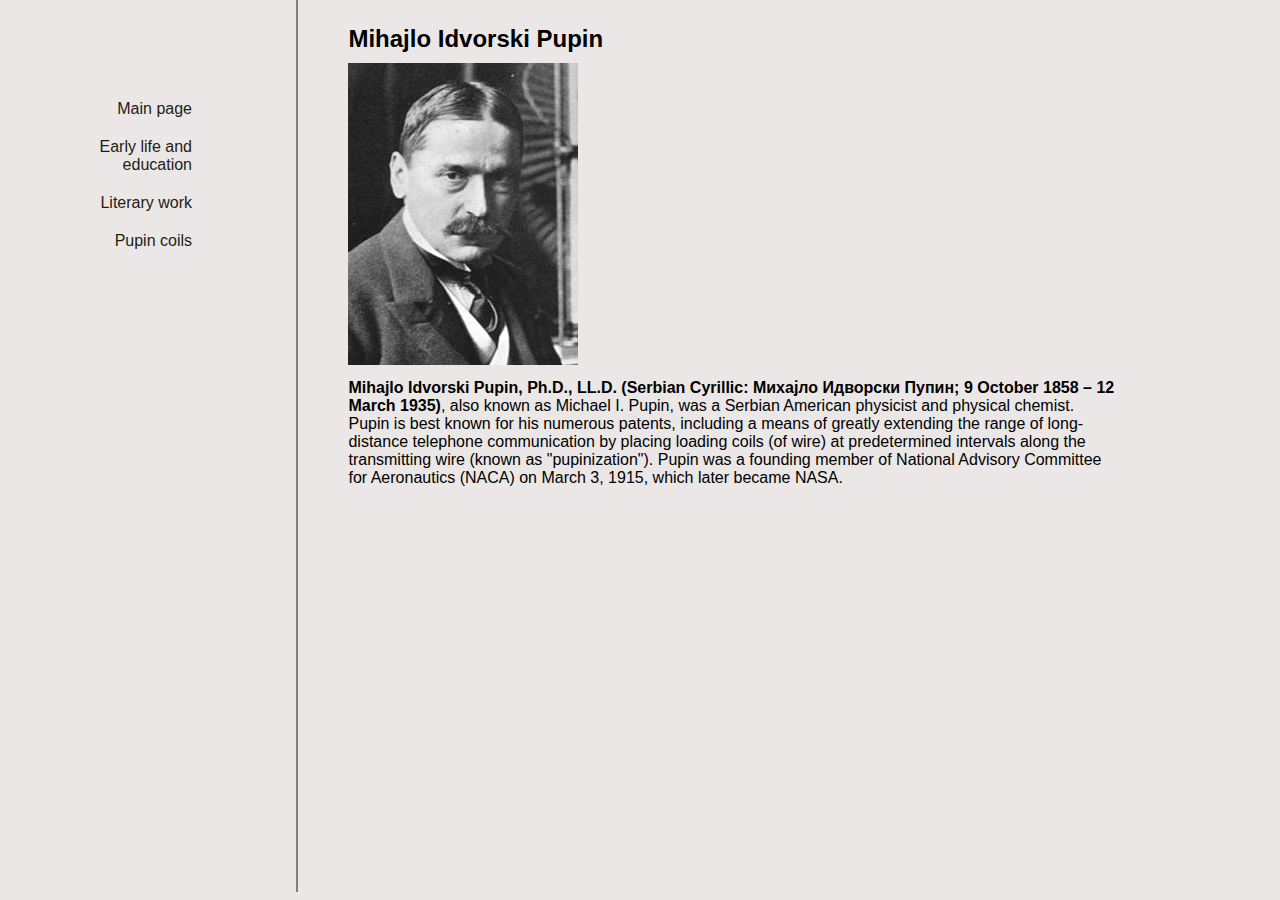
<file: index.html>
<!DOCTYPE html>
<html lang="en">
<head>
    <meta charset="UTF-8">
    <meta name="viewport" content="width=device-width, initial-scale=1.0">
    <title>Main page</title>
    <link rel="stylesheet" href="unapredjenje.css" type="text/css">

</head>
<body>
    <nav>
        <ul>
            <li>    <a href="index.html">Main page</a></li>   
            <li>    <a href="early life.html">Early life and education</a></li>    
            <li>    <a href="literary work.html">Literary work</a></li>     
            <li>    <a href="pupin coils.html">Pupin coils</a></li>     
        </ul>
    </nav>
    <section style="padding-bottom: 395px;">
        <h2>Mihajlo Idvorski Pupin</h2>
        <img src="slike/pupin.jpg" alt="Pupin">
        <p> <b>Mihajlo Idvorski Pupin, Ph.D., LL.D. (Serbian Cyrillic: Михајло Идворски Пупин; 9 October 1858 – 12 March 1935)</b>, also known as Michael I. Pupin, was a Serbian American physicist and physical chemist. 

            Pupin is best known for his numerous patents, including a means of greatly extending the range of long-distance telephone communication by placing loading coils (of wire) at predetermined intervals along the transmitting wire (known as "pupinization"). 
            
            Pupin was a founding member of National Advisory Committee for Aeronautics (NACA) on March 3, 1915, which later became NASA.</p>
    </section>
</body>
</html>
</file>
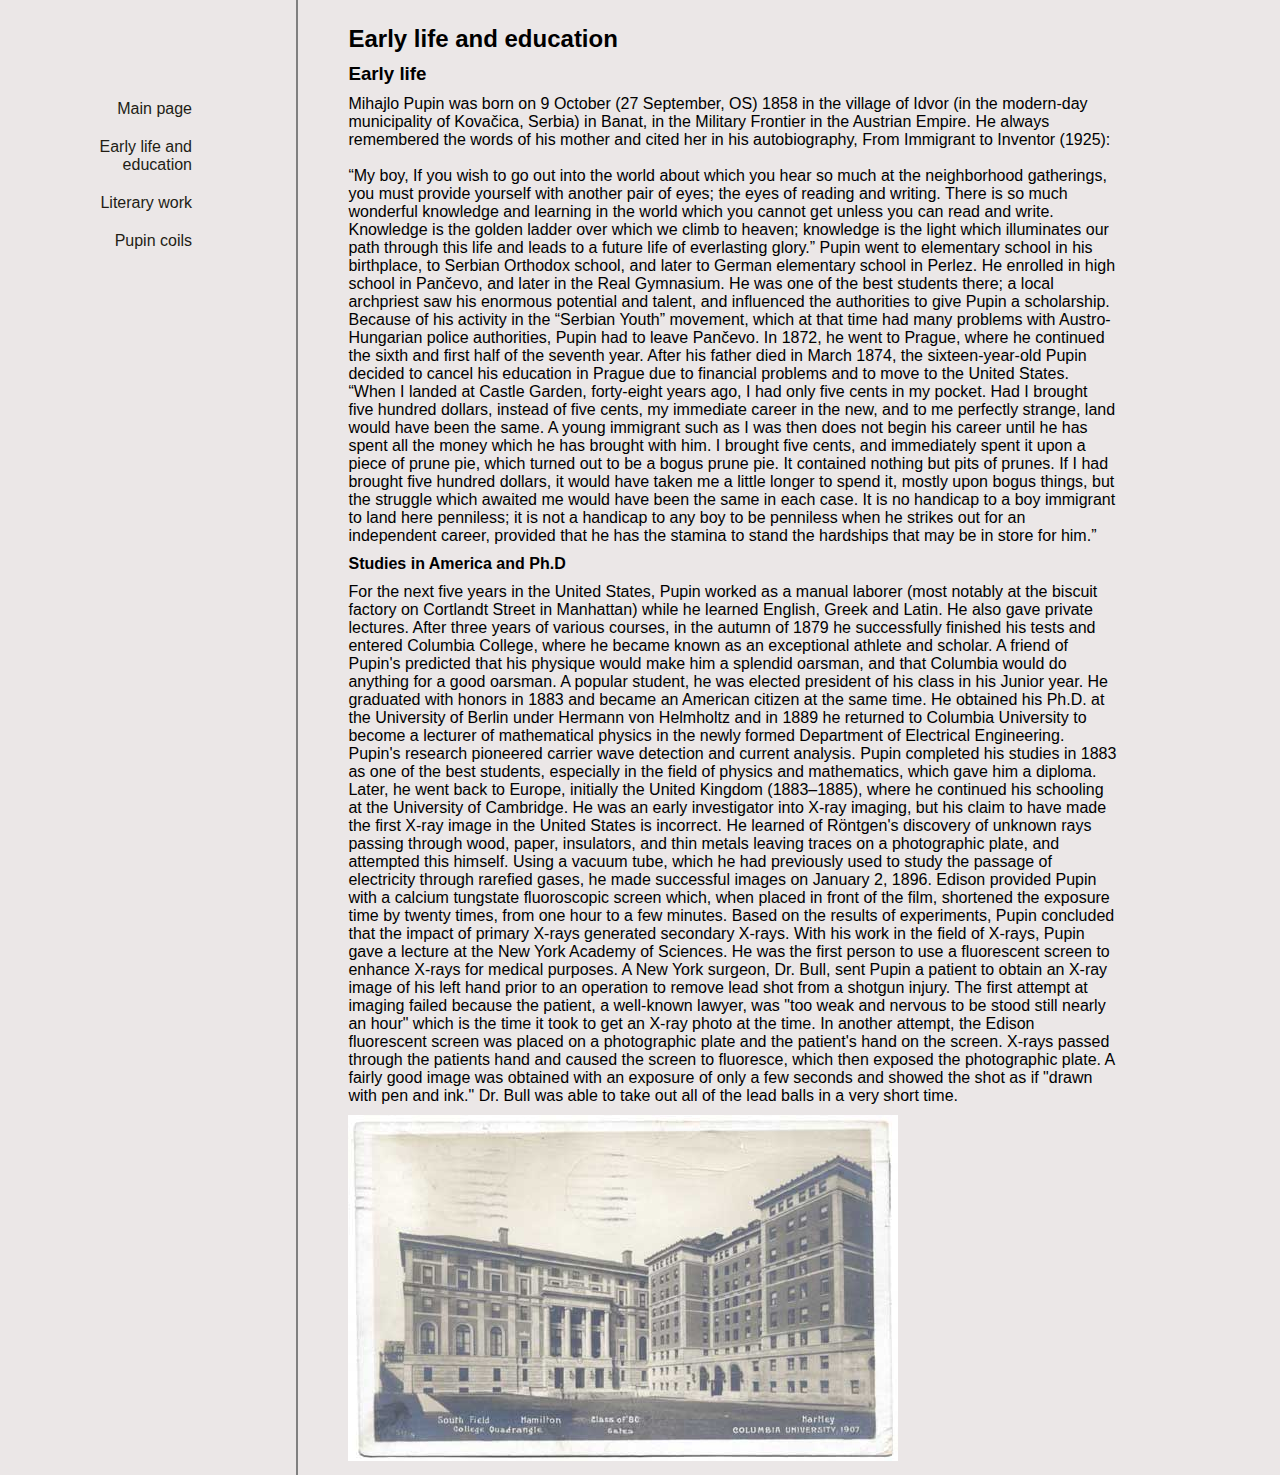
<file: early life.html>
<!DOCTYPE html>
<html lang="en">
<head>
    <meta charset="UTF-8">
    <meta name="viewport" content="width=device-width, initial-scale=1.0">
    <title>Early life and education</title>
    <link rel="stylesheet" href="unapredjenje.css">
</head>
<body>
    <nav>
        <ul>
            <li>    <a href="index.html">Main page</a></li>   
            <li>    <a href="early life.html">Early life and education</a></li>    
            <li>    <a href="literary work.html">Literary work</a></li>     
            <li>    <a href="pupin coils.html">Pupin coils</a></li>     
        </ul>
    </nav>
    <section>   
        <h2>Early life and education</h2>
        <h3>Early life</h3>
        <p>Mihajlo Pupin was born on 9 October (27 September, OS) 1858 in the village of Idvor (in the modern-day municipality of Kovačica, Serbia) in Banat, in the Military Frontier in the Austrian Empire. He always remembered the words of his mother and cited her in his autobiography, From Immigrant to Inventor (1925): <br><br>

            “My boy, If you wish to go out into the world about which you hear so much at the neighborhood gatherings, you must provide yourself with another pair of eyes; the eyes of reading and writing. There is so much wonderful knowledge and learning in the world which you cannot get unless you can read and write. Knowledge is the golden ladder over which we climb to heaven; knowledge is the light which illuminates our path through this life and leads to a future life of everlasting glory.”
            
            Pupin went to elementary school in his birthplace, to Serbian Orthodox school, and later to German elementary school in Perlez. He enrolled in high school in Pančevo, and later in the Real Gymnasium. He was one of the best students there; a local archpriest saw his enormous potential and talent, and influenced the authorities to give Pupin a scholarship.
            
            Because of his activity in the “Serbian Youth” movement, which at that time had many problems with Austro-Hungarian police authorities, Pupin had to leave Pančevo. In 1872, he went to Prague, where he continued the sixth and first half of the seventh year. After his father died in March 1874, the sixteen-year-old Pupin decided to cancel his education in Prague due to financial problems and to move to the United States.
            
            “When I landed at Castle Garden, forty-eight years ago, I had only five cents in my pocket. Had I brought five hundred dollars, instead of five cents, my immediate career in the new, and to me perfectly strange, land would have been the same. A young immigrant such as I was then does not begin his career until he has spent all the money which he has brought with him. I brought five cents, and immediately spent it upon a piece of prune pie, which turned out to be a bogus prune pie. It contained nothing but pits of prunes. If I had brought five hundred dollars, it would have taken me a little longer to spend it, mostly upon bogus things, but the struggle which awaited me would have been the same in each case. It is no handicap to a boy immigrant to land here penniless; it is not a handicap to any boy to be penniless when he strikes out for an independent career, provided that he has the stamina to stand the hardships that may be in store for him.”   
            </p>
            <h4>Studies in America and Ph.D</h4>
            <p>
                For the next five years in the United States, Pupin worked as a manual laborer (most notably at the biscuit factory on Cortlandt Street in Manhattan) while he learned English, Greek and Latin. He also gave private lectures. After three years of various courses, in the autumn of 1879 he successfully finished his tests and entered Columbia College, where he became known as an exceptional athlete and scholar. A friend of Pupin's predicted that his physique would make him a splendid oarsman, and that Columbia would do anything for a good oarsman. A popular student, he was elected president of his class in his Junior year. He graduated with honors in 1883 and became an American citizen at the same time.
                
                He obtained his Ph.D. at the University of Berlin under Hermann von Helmholtz and in 1889 he returned to Columbia University to become a lecturer of mathematical physics in the newly formed Department of Electrical Engineering. Pupin's research pioneered carrier wave detection and current analysis.
                
                Pupin completed his studies in 1883 as one of the best students, especially in the field of physics and mathematics, which gave him a diploma. Later, he went back to Europe, initially the United Kingdom (1883–1885), where he continued his schooling at the University of Cambridge. He was an early investigator into X-ray imaging, but his claim to have made the first X-ray image in the United States is incorrect. He learned of Röntgen's discovery of unknown rays passing through wood, paper, insulators, and thin metals leaving traces on a photographic plate, and attempted this himself. Using a vacuum tube, which he had previously used to study the passage of electricity through rarefied gases, he made successful images on January 2, 1896. Edison provided Pupin with a calcium tungstate fluoroscopic screen which, when placed in front of the film, shortened the exposure time by twenty times, from one hour to a few minutes. Based on the results of experiments, Pupin concluded that the impact of primary X-rays generated secondary X-rays. With his work in the field of X-rays, Pupin gave a lecture at the New York Academy of Sciences. He was the first person to use a fluorescent screen to enhance X-rays for medical purposes. A New York surgeon, Dr. Bull, sent Pupin a patient to obtain an X-ray image of his left hand prior to an operation to remove lead shot from a shotgun injury. The first attempt at imaging failed because the patient, a well-known lawyer, was "too weak and nervous to be stood still nearly an hour" which is the time it took to get an X-ray photo at the time. In another attempt, the Edison fluorescent screen was placed on a photographic plate and the patient's hand on the screen. X-rays passed through the patients hand and caused the screen to fluoresce, which then exposed the photographic plate. A fairly good image was obtained with an exposure of only a few seconds and showed the shot as if "drawn with pen and ink." Dr. Bull was able to take out all of the lead balls in a very short time.</p>
            <img src="slike//university.jpg" alt="university">
        </section>
</body>
</html>
</file>
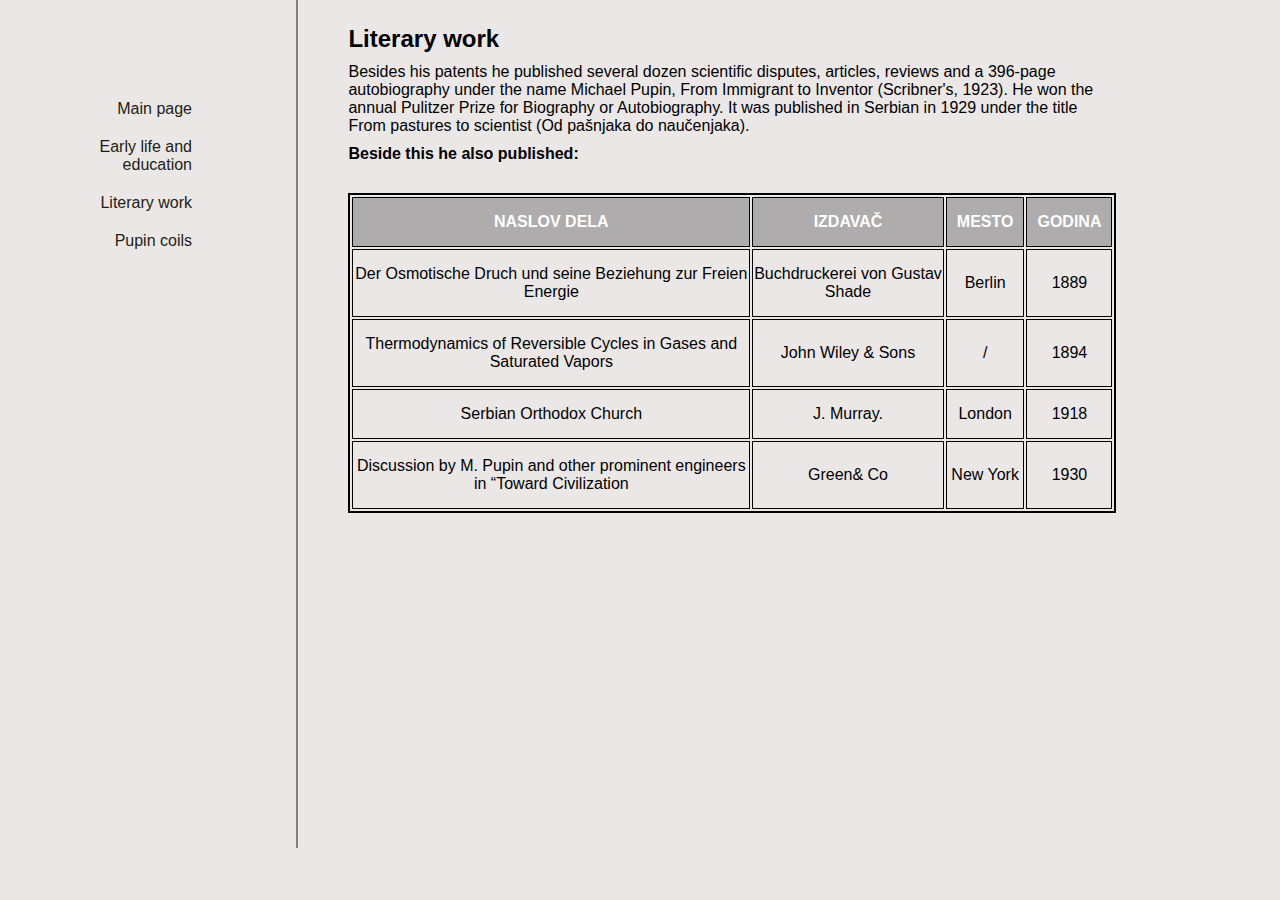
<file: literary work.html>
<!DOCTYPE html>
<html lang="en">
<head>
    <meta charset="UTF-8">
    <meta name="viewport" content="width=device-width, initial-scale=1.0">
    <title>literary work</title>
    <link rel="stylesheet" href="unapredjenje.css">
</head>
<body>
    <nav>
        <ul>
            <li>    <a href="index.html">Main page</a></li>   
            <li>    <a href="early life.html">Early life and education</a></li>    
            <li>    <a href="literary work.html">Literary work</a></li>     
            <li>    <a href="pupin coils.html">Pupin coils</a></li>     
        </ul>
    </nav> 
    <section style="padding-bottom: 335px;">
        <h2>Literary work</h2>
        <p>Besides his patents he published several dozen scientific disputes, articles, reviews and a 396-page autobiography under the name Michael Pupin, From Immigrant to Inventor (Scribner's, 1923). He won the annual Pulitzer Prize for Biography or Autobiography. It was published in Serbian in 1929 under the title From pastures to scientist (Od pašnjaka do naučenjaka). 
        </p>
        <h4>Beside this he also published:</h4>
        
        <table>
            <tr id="naslov">
                <th>naslov dela</th>
                <th>izdavač</th>
                <th id="mig">mesto</th>
                <th id="mig">godina</th>
            </tr>
            <tr>
                <td>Der Osmotische Druch und seine Beziehung zur Freien Energie</td>
                <td>Buchdruckerei von Gustav Shade</td>
                <td>Berlin</td>
                <td>1889</td>
            </tr>
            <tr>
                <td>Thermodynamics of Reversible Cycles in Gases and Saturated Vapors</td>
                <td>John Wiley & Sons</td>
                <td>/</td>
                <td>1894</td>
            </tr>
            <tr>
                <td>Serbian Orthodox Church</td>
                <td>J. Murray.</td>
                <td>London</td>
                <td>1918</td>
            </tr>
            <tr>
                <td>Discussion by M. Pupin and other prominent engineers in “Toward Civilization</td>
                <td>Green& Co</td>
                <td>New York</td>
                <td>1930</td>
            </tr>

        </table>



    </section>
</body>
</html>
</file>
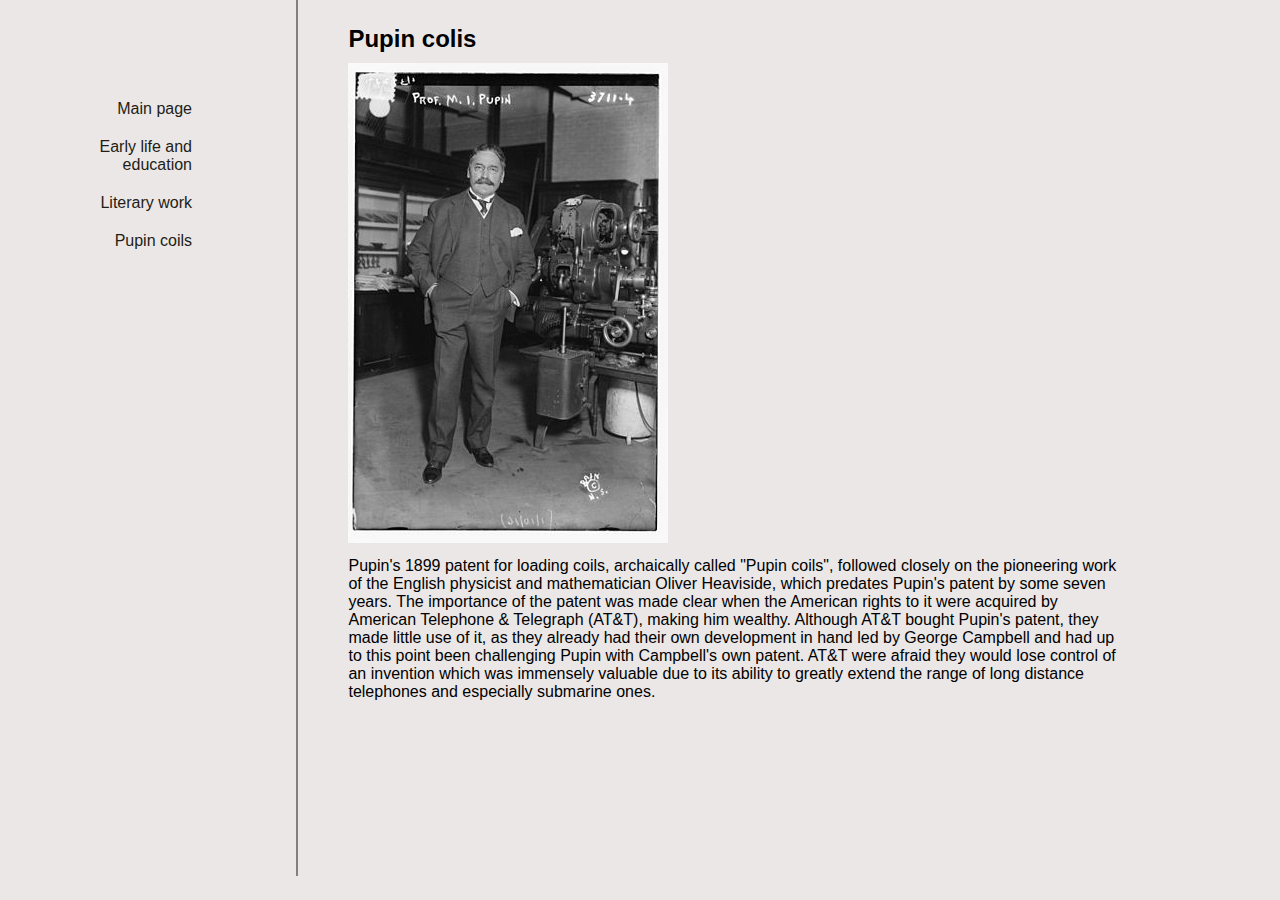
<file: pupin coils.html>
<!DOCTYPE html>
<html lang="en">
<head>
    <meta charset="UTF-8">
    <meta name="viewport" content="width=device-width, initial-scale=1.0">
    <title>Pupin coils</title>
    <link rel="stylesheet" href="unapredjenje.css">
</head>
<body>
    <nav>
        <ul>
            <li>    <a href="index.html">Main page</a></li>   
            <li>    <a href="early life.html">Early life and education</a></li>    
            <li>    <a href="literary work.html">Literary work</a></li>     
            <li>    <a href="pupin coils.html">Pupin coils</a></li>     
        </ul>
    </nav>
    <section style="padding-bottom: 165px;">
        <h2>Pupin colis</h2>
        <img src="slike//pupin-1916.jpg" alt="">
        <p>
            Pupin's 1899 patent for loading coils, archaically called "Pupin coils", followed closely on the pioneering work of the English physicist and mathematician Oliver Heaviside, which predates Pupin's patent by some seven years. The importance of the patent was made clear when the American rights to it were acquired by American Telephone & Telegraph (AT&T), making him wealthy. Although AT&T bought Pupin's patent, they made little use of it, as they already had their own development in hand led by George Campbell and had up to this point been challenging Pupin with Campbell's own patent. AT&T were afraid they would lose control of an invention which was immensely valuable due to its ability to greatly extend the range of long distance telephones and especially submarine ones.</p>

    </section>
</body>
</html>
</file>
<file: unapredjenje.css>
*{
    margin: 0px;
    font-family: Verdana,  sans-serif;
    background-color: rgb(235, 231, 231);
}
nav {
    width : 15%;
    display: inline-block;
    vertical-align: top;
    padding-top: 100px;
    }

nav ul li {
    list-style-type: none;
    margin-bottom: 20px;
    text-align: right;
}

nav ul li a{
    text-decoration: none;
    color: rgb(34, 29, 21);
}
a:hover{
    color: rgb(255, 255, 255);
    background-color:rgb(34, 29, 21) ;
}

section{
    width: 60%;
    display: inline-block;
    border-left: 2px solid gray;
    margin-left: 100px;
    padding-top: 25px;
    padding-left: 50px;
}
h1, h2, h3 , p, img, h4 {
    margin-bottom: 10px;
}

td , th{
    border: 1px solid black;
    padding: 15px 0;
}

th{
    background-color: rgba(92, 92, 92, 0.425);
    color: rgb(255, 255, 255);
    text-transform: uppercase;
    
}
table
 {
    margin-top: 30px;
    text-align: center;
    border: 2px solid black;
}

#mig{
    padding: 0 10px;
}
</file>
